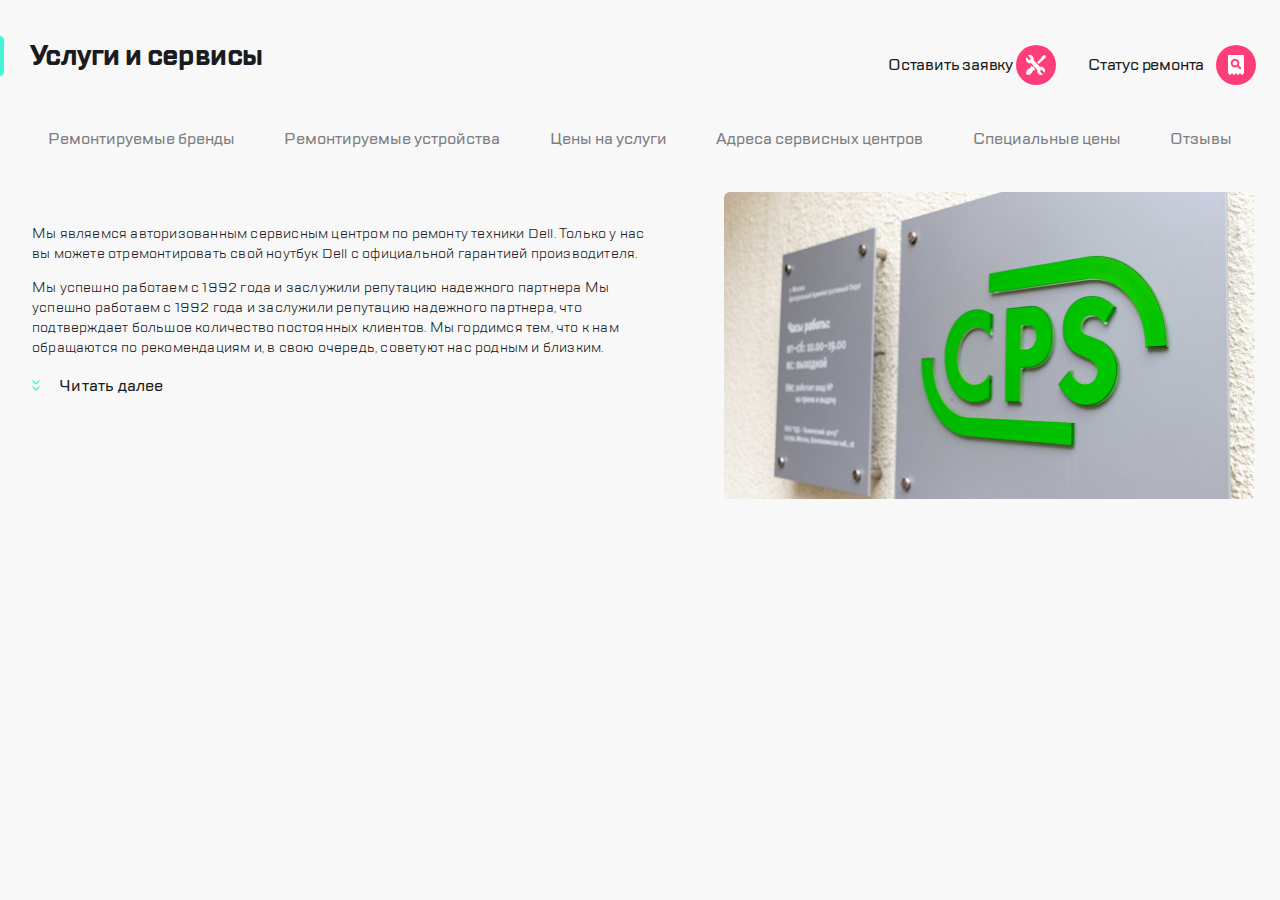
<file: index.html>
<!DOCTYPE html>

<html lang="ru">
    <head>
        <meta charset="UTF-8">
        <title>Верстка макета 1.3</title>
        <meta name ="viewport" content="width=device-width, initial-scale=1.0, maximum-scale=1.0, user-scalable=0" />
        <link rel="stylesheet" href="styles.css">
    </head>
    <body>
      <div class="main-container">
        <header class="header">
            <div class="header__icons">
                <div class="header__icons_left-side">
                    <div><img src="files/burger.svg" alt=""></div>
                    <div class="header__icons_cps-logo"><img src="files/cps_logo.svg" alt="" ></div>
                </div>
                <div class="header__icons_right-side">
                    <div hidden class="header__icons_right-side_hidden">
                        <div class="header__icons_call">
                            <img src="files/call.svg" alt="">
                        </div>
                        <div class="header__icons_chat">
                            <img src="files/chat.svg" alt="">
                        </div>
                        <div class="header__icons_profile">
                            <img src="files/profile.svg" alt="">
                        </div>
                    </div>
                    <div class="header__icons_with-text">
                        <span hidden class="header__icons_repair-text">
                            Оставить заявку
                        </span>
                        <img src="files/repair.svg" alt="">
                    </div>
                    <div class="header__icons_with-text">
                        <span hidden class="header__icons_checkstatus-text">
                            Статус ремонта
                        </span>
                        <img src="files/checkstatus.svg" alt="">
                    </div>
                </div>
            </div>
            <img src="files/shadow.svg" alt="" class="shadow">
            <div class="header__title">
                <img src="files/highlight.svg" alt="" class="header__highlight">
                <h1 class="header__title header__title-text">
                    Услуги и сервисы
                </h1>
            </div>
        </header>
        <main class="main">
            <nav class="main__nav">
                <ul>
                    <li>Ремонтируемые бренды</li>
                    <li>Ремонтируемые устройства</li>
                    <li>Цены на услуги</li>
                    <li>Адреса сервисных центров</li>
                    <li>Специальные цены</li>
                    <li>Отзывы</li>
                </ul>
            </nav>
            <div class="main__info">
                <div class="main__text">
                    <p class="main__text_first-paragraph">
                        Мы являемся авторизованным сервисным центром по ремонту техники Dell. Только у нас вы можете отремонтировать свой ноутбук Dell с официальной гарантией производителя.
                    </p>
                    <p hidden class="main__text_2paragraph">
                        Мы успешно работаем с 1992 года и заслужили репутацию надежного партнера
                    </p>
                    <p hidden class="main__text_3paragraph">Мы успешно работаем с 1992 года и заслужили репутацию надежного партнера, что подтверждает большое количество постоянных клиентов. Мы гордимся тем, что к нам обращаются по рекомендациям и, в свою очередь, советуют нас родным и близким.
                    </p>
                    <div class="main__button_read-more">
                        <p class="read-more"><img src="files/icon.svg" alt="" class="read-more_icon">
                            Читать далее
                        </p>
                    </div>
                
                </div>
                <div class="main__image">
                        <img src="images/logo.png" alt="Логотип компании" class="main__image_cps-photo">
                </div>
            </div>
        </main>
      </div>  
    </body>
</html>
</file>
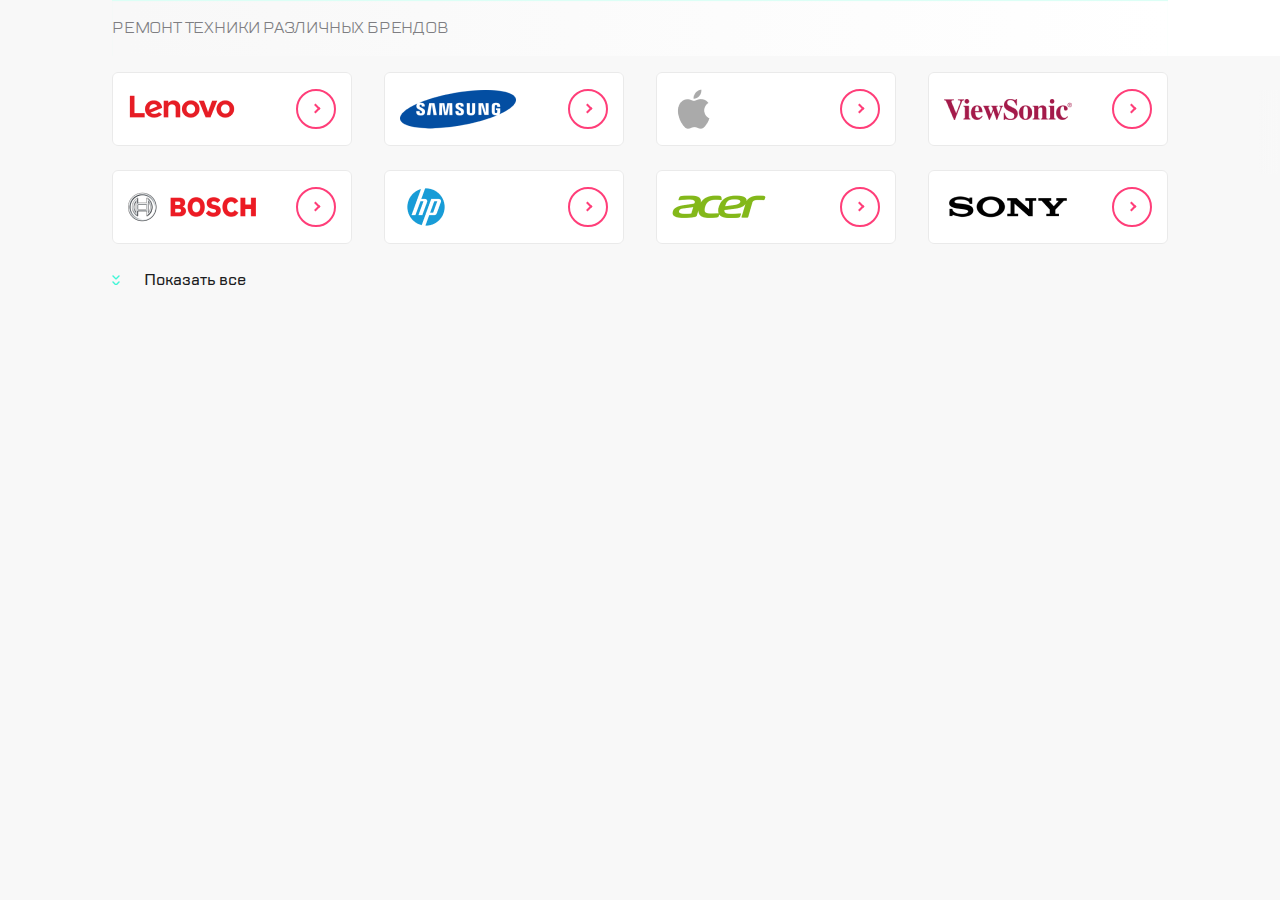
<file: brands/brands.html>
<head>
    <link rel="stylesheet" href="https://unpkg.com/swiper@8/swiper-bundle.min.css">
    <link rel="stylesheet" href="brands.css">
    <meta charset="UTF-8">
    <title>Список брендов</title>
    <meta name ="viewport" content="width=device-width, initial-scale=1.0, maximum-scale=1.0, user-scalable=0" />
</head>
<body>
    <div class="services">
        <h1 class="services__title">
            Ремонт техники различных брендов
        </h1>
        <div class="swiper-container">
            <ul class="swiper-wrapper swiper-wrapper_close">
                <li class="swiper-slide">
                    <a href="#" class="swiper-slide__link">
                    <span ><img src="../img/lenovo.png" alt="Lenovo" class="swiper-slide__item_image"></span>
                    <span class="swiper-slide__arrow"></span>
                    </a>
                </li>
                <li class="swiper-slide">
                    <a href="#" class="swiper-slide__link">
                    <span class="swiper-slide__item_image"><img src="../img/samsung.png" alt="Samsung"></span>
                    <span class="swiper-slide__arrow"></span>
                    </a></li>
                <li class="swiper-slide">
                    <a href="#" class="swiper-slide__link">
                    <span class="swiper-slide__item_image"><img src="../img/apple.png" alt=""></span>
                    <span class="swiper-slide__arrow"></span>
                    </a></li>
                <li class="swiper-slide">
                    <a href="#" class="swiper-slide__link">
                    <span class="swiper-slide__item_image"><img src="../img/viewsonic.png" alt=""></span>
                    <span class="swiper-slide__arrow"></span>
                    </a></li>
                <li class="swiper-slide">
                    <a href="#" class="swiper-slide__link">
                    <span class="swiper-slide__item_image"><img src="../img/bosch.png" alt=""></span>
                    <span class="swiper-slide__arrow"></span>
                    </a></li>
                <li class="swiper-slide">
                    <a href="#" class="swiper-slide__link">
                    <span class="swiper-slide__item_image"><img src="../img/hp.png" alt=""></span>
                    <span class="swiper-slide__arrow"></span>
                    </a></li>
                <li class="swiper-slide">
                    <a href="#" class="swiper-slide__link">
                    <span class="swiper-slide__item_image"><img src="../img/acer.png" alt=""></span>
                    <span class="swiper-slide__arrow"></span>
                    </a></li>
                <li class="swiper-slide">
                    <a href="#" class="swiper-slide__link">
                    <span class="swiper-slide__item_image"><img src="../img/sony.png" alt=""></span>
                    <span class="swiper-slide__arrow"></span>
                    </a></li>
                <li class="swiper-slide">
                    <a href="#" class="swiper-slide__link">
                    <span class="swiper-slide__item_image"><img src="../img/lenovo.png" alt=""></span>
                    <span class="swiper-slide__arrow"></span>
                    </a></li>
                <li class="swiper-slide">
                    <a href="#" class="swiper-slide__link">
                    <span class="swiper-slide__item_image"><img src="../img/samsung.png" alt=""></span>
                    <span class="swiper-slide__arrow"></span>
                    </a></li>
                <li class="swiper-slide">
                    <a href="#" class="swiper-slide__link">
                    <span class="swiper-slide__item_image"><img src="../img/apple.png" alt=""></span>
                    <span class="swiper-slide__arrow"></span>
                    </a></li>
            </ul>
            
            <div class="swiper-pagination" ></div>
        </div>
        <button class="services__button-more" hidden>
            Показать все
        </button>
    </div>
    <script src="https://unpkg.com/swiper@8/swiper-bundle.min.js"></script>
    <script src="brands.js"></script>  
</body>
</file>
<file: styles.css>
@font-face {
    font-family: 'TT Lakes';
    src: local('TT Lakes'), url(fonts/TTLakes-Regular.ttf);
    font-weight: 400;
    font-style: normal;
    font-display: swap;
}

@font-face {
    font-family: 'TT Lakes';
    src: local('TT Lakes'), url(fonts/TTLakes-Medium.ttf);
    font-weight: 500;
    font-style: bolder;
    font-display: swap;
}
@font-face {
    font-family: 'TT Lakes';
    src: local('TT Lakes'), url(fonts/TTLakes-Bold.ttf);
    font-weight: 700;
    font-style: bold;
    font-display: swap;
}

html {
    box-sizing: border-box;
}

*, *::after, *::before {
    box-sizing: inherit;
}

body {
    margin: 0;
    font-family: 'TT Lakes', sans-serif;
    font-size: 14px;
    background-color: #F8F8F8;
    font-weight: 400;
    
}

.main-container {
    display: flex;
    flex-direction: column;
}

.header {
    display: flex;
    flex-direction: column;
}

.header__icons {
    display: flex;
    flex-direction: row;
    justify-content: space-between;
    height: 88px;
    background-color: #fff;
    
}

.header__icons_left-side {
    display: flex;
    flex-direction: row;
    justify-content: space-between;
    align-items: center;
    padding: 0 16px;
    flex-grow: 1;
}

.header__icons_right-side {
    display: flex;
    flex-direction: row;
    justify-content: space-between;
    align-items: center;
    padding: 0 16px;
    flex-grow: 1;
}

.header__icons_cps-logo {
    position: relative;
    align-self: center;
}

.header__icons_cps-logo::after {
    content:  url("files/divider.svg");
    position: absolute;
    left: 110px;
    top: 10px;
}

.header__title {
    display: flex;
    flex-direction: row;
    margin-top: 24px;
    align-items: center;
    color: #1B1C21;
    
}

.header__title .header__title-text {
    position: relative;
    font-size: 28px;
    letter-spacing: -0.6px;
    line-height: 40px;
    margin: 0 0 0 16px;
    font-weight: 700;
}

.header__highlight {
    position: absolute;
}

.main__nav {
    height: 40px;
    margin-top: 24px;
    
}


ul {
    list-style-type: none;
    display: flex;
    flex-direction: row;
    justify-content: space-between;
    align-items: center;

    overflow-x: auto;
    white-space: nowrap;
    padding-left: 16px;
    row-gap: 10px;
    
}

ul>li {
   padding: 8px 16px;
   color: #7E7E82;
   font-size: 16px;
   font-weight: 500;
}

ul>li:hover {
    border: 2px solid #B8FFEC;
    border-radius: 6px;
    background: #fff;
    padding: 6px 14px;
}

.main__text {
    padding: 0 16px;
    line-height: 18px;
    letter-spacing: 0.2px;
    color: #1B1C21;
}

.main__button_read-more {
    margin-left: 24px;
    font-weight: 500;
    font-size: 16px;
    line-height: 24px;
    letter-spacing: -0.2;
    color: #1B1C21;
}

.read-more_icon {
    padding-right: 16px;
}

.main__image {
    padding-bottom: 35px;
    margin-left: 0;
}

.main__image img {
    height: 230.8px;
    width: 320px;
}


.main__info {
    display: flex;
    flex-direction: column;
}

@media (min-width: 768px) {
    .header__icons_right-side_hidden {
        display: contents;
    }

    .header__icons_left-side {
        justify-content: flex-start;
        gap: 40px;
        padding: 0 24px;
    }

    .header__icons_cps-logo::before {
        content:  url("files/divider.svg");
        position: absolute;
        right: 116px;
        top: 10px;
    }
    .header__icons_cps-logo::after {
        visibility: hidden;
    }

    .header__icons_right-side {
        justify-content: flex-end;
        gap: 16px;
        padding: 0 24px;
    }

    .header__icons_profile {
        margin-right: 24px;
        position: relative;
    }

    .header__icons_profile::after {
        content:  url("files/divider.svg");
        position: absolute;
        left: 60px;
        top: 5px;
    }
    
    .main__text {
        padding: 0 24px;
        line-height: 20px;
        letter-spacing: 0.2px;
        color: #1B1C21;
    }

    .header__title .header__title-text {
        margin-left: 24px;
    }

    .main__nav {
        height: 40px;
        margin: 32px;
    }

    ul {
    padding-left: 0;
    }

    .main__info {
        flex-direction: row;
        gap: 24px;
        
    }

    .main__text_first-paragraph {
        margin-top: 0px;
    }

    .main__text_2paragraph {
        display: contents;
    }

    .main__image {
        padding-bottom: 35px;
        margin-right: 25px;
    }

    .main__image img {
        border-radius: 6px;
        height: 259.66px;
        width: 360px;
    }
}

@media (min-width: 1120px) {
    .header__icons_right-side_hidden {
        display: none;
    }

    .shadow {
        display: none;
    }

    .header {
        flex-direction: row-reverse;
        justify-content: space-between;
        align-items: center;
    }

    .header__icons_with-text {
        display: flex;
        flex-direction: row;
        justify-content: space-between;
        align-items: center;
        width: 168px;
    
    }

    .header__icons_with-text span {
        letter-spacing: -0.2px;
        color: #1B1C21;
        font-weight: 500;
        font-size: 16px;
    }

    .header__icons_left-side {
        display: none;
    }

    .header__icons_right-side {
        justify-content: flex-end;
        background-color:#F8F8F8;
        gap: 32px;
        padding-top: 42px;
    }
    
    .header__icons_repair-text,
    .header__icons_checkstatus-text {
        display: contents;
        vertical-align: text-top;
        font-weight: 500;
    }

    .main__text {
        padding: 0 24px;
        line-height: 20px;
        letter-spacing: 0.2px;
        color: #1B1C21;
    }

    .header__title .header__title-text {
        margin-left: 30px;
        align-self: center;
    }

    .main__nav {
        height: 40px;
        margin: 32px;
    }

    ul {
    padding-left: 0;
    flex-wrap: wrap;
    }

    .main__info {
        flex-direction: row;
        gap: 36px;
        margin-left: 8px;
    }

    .main__text_first-paragraph {
        margin-top: 32px;
    }

    .main__text_3paragraph {
        display: contents;
    }

    .main__image {
        padding-bottom: 35px;
        margin-right: 25px;
        
    }

    .main__image img {
        border-radius: 6px;
        height: 307px;
        width: 531.34619140625px;
    }

    .main__button_read-more {
        margin-left: 0px;
    }
    
}
</file>
<file: brands/brands.css>
@font-face {
    font-family: 'TT Lakes';
    src: local('TT Lakes'), url(../fonts/TTLakes-Regular.ttf);
    font-weight: 400;
    font-style: normal;
    font-display: swap;
}

@font-face {
    font-family: 'TT Lakes';
    src: local('TT Lakes'), url(../fonts/TTLakes-Medium.ttf);
    font-weight: 500;
    font-style: bolder;
    font-display: swap;
}

a {
    text-decoration: none;
}

ul {
    padding-inline-start: 0;
    margin-block: 0;
}

ul>li {
    list-style: none;
}

h1 {
    margin-block: 0;
}

body {
    max-width: 1120px;
    margin: auto;
    background-color: #F8F8F8;
    overflow-x: hidden;
}

.services {
    display: flex;
    flex-direction: column;
    justify-content: space-between;
    gap: 16px;

    padding: 0 16px 0 16px;
}

.services__title {
    font-family: 'TT Lakes', sans-serif;
    font-size: 16px;
    font-weight: 400;
    color: #7E7E82;
    text-transform: uppercase;
    line-height: 24px;
    letter-spacing: -0.2px;
    display: flex;
    align-items: center;
    height: 80px;

    background: linear-gradient(270deg, #F8F8F8 0%, #FFFFFF 98.61%);
    box-shadow: inset 0 1px 1px 0  #D9FFF5,
                -16px 0 0 0 #ffffff;
}

.swiper-wrapper {
    display: flex;
    flex-direction: row;
}

.swiper-container::after {
    content: ' ';
    height: 84px;
    width: 24px;
    position: fixed;
    background: linear-gradient(270deg, #F8F8F8 16.84%, rgba(248, 248, 248, 0.0001) 100%);
    z-index: 10;
    right: -2px;
    top: 90px;
}

.swiper-slide {
    background-color: #ffffff;
    border: 1px solid #eaeaea;
    border-radius: 6px;
    width: 240px;
    box-sizing: border-box;
}

.swiper-slide__link {
    display: flex;
    flex-direction: row;
    justify-content: space-between;
    align-items: center;
    height: 72px;
    padding: 0 15px 0 15px;
}

.swiper-slide__arrow {
    height: 36px;
    width: 36px;
    border: 2px solid #FF3E79;
    border-radius: 50%;

    position: relative;
}

.swiper-slide__arrow::after {
    content: "";
    border-right: 2px solid #FF3E79;
    border-top: 2px solid #FF3E79;
    height: 5px;
    width: 5px;
    position: absolute;
    top: 40%;
    left: 40%;
    transform: rotate(45deg);
}

.swiper-pagination {
    position: relative;
    top: 16px;
}

.swiper-pagination-bullet {
    background-color: #ddd;
    width: 12px;
    height: 12px;
}

.swiper-pagination-bullet-active {
    background-color: #B5B6BC;
}

@media (min-width: 768px) {
    .services {
        padding: 0 24px 0 24px;
    }

    .services__title {
        background: linear-gradient(90deg, #F8F8F8 1.39%, #FFFFFF 100%);
        box-shadow: 24px 0 0 0 #FFFFFF,
                    inset 0 1px 1px 0  #D9FFF5;
        height: 56px;
    }
 
    
    .swiper-wrapper {
        display: flex;
        flex-wrap: wrap;
        row-gap: 24px;
        column-gap: 16px;
        overflow: hidden;
        transform: translate3d(0, 0, 0) !important;

        box-sizing: border-box;
        transition: height 0.5s !important; 
    }

    .swiper-wrapper_close {
        height: 180px;
    }

    .swiper-wrapper_open {
        height: 370px;
    }

    .swiper-slide {
        width: 224px;
        height: auto;
    }

    button {
        padding: 0;
        border: none;
        font: inherit;
        color: inherit;
        background-color: transparent;
        cursor: pointer;
      }

    .services__button-more {
        display: flex;
        justify-content: space-between;
        align-items: center;

        width: 134px;

        color: #1B1C21;
        line-height: 24px;
        word-spacing: -0.2px;
        font-size: 16px;
        font-family: 'TT Lakes';
        font-weight: 500;
    }

    .services__button-more::before {
        content: '';
        background-image: url(../img/icon.svg);
        height: 10px;
        width: 8px;
    }

    .services__button-more_open {
        width: 90px;
    }

    .services__button-more_open::before {
        content: '';
        background-image: url(../img/icon.svg);
        height: 10px;
        width: 8px;
        transform: rotate(180deg);
    }
}

@media (min-width: 1020px) {
    .swiper-wrapper_open {
        height: 270px;
    }

    .swiper-wrapper {
        column-gap: 32px;
    }
}


@media (min-width: 1120px) {
    .services {
        padding: 0 32px 0 32px;
    }

    .swiper-slide {
        width: 240px;
    }

    .services__title {
        background: linear-gradient(90deg, #F8F8F8 1.39%, #FFFFFF 100%);
        box-shadow: 1000px 0 0 0 #FFFFFF,
                    inset 0 1px 1px 0  #D9FFF5;
        
    }
}
</file>
